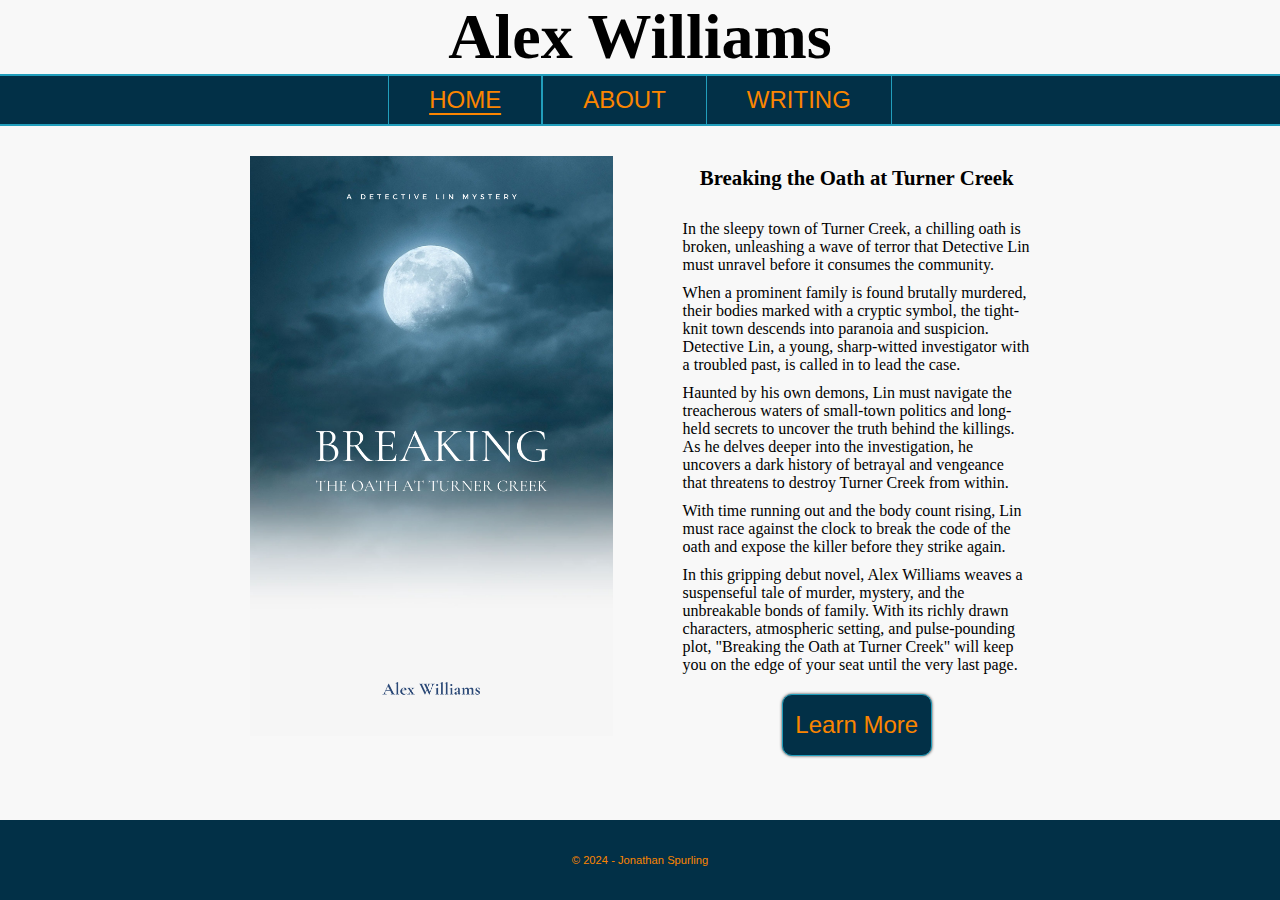
<file: Author-AlexWilliams/index.html>
<!DOCTYPE html>
<html lang="en">
<head>
    <meta charset="UTF-8">
    <meta name="viewport" content="width=device-width, initial-scale=1.0">
    <title>Alex Williams</title>
    <link rel="apple-touch-icon" sizes="180x180" href="./assets/favicon/apple-touch-icon.png">
    <link rel="icon" type="image/png" sizes="32x32" href="./assets/favicon/favicon-32x32.png">
    <link rel="icon" type="image/png" sizes="16x16" href="./assets/favicon/favicon-16x16.png">
    <link rel="manifest" href="./assets/site.webmanifest">
    <link rel="stylesheet" href="styles.css">
</head>
<body>
    <header>
        <h1>Alex Williams</h1>
    </header>
    <nav>
        <ul>
            <li><a href="index.html" class="active">HOME</a></li>
            <li><a href="about.html">ABOUT</a></li>
            <li><a href="writing.html">WRITING</a></li>
        </ul>
    </nav>
    <main>
        <img id="book" src="./assets/book-cover.png" alt="Fake book cover by author Alex Williams" >
        <section>
            <h2>Breaking the Oath at Turner Creek</h2>
            <p>In the sleepy town of Turner Creek, a chilling oath is broken, unleashing a wave of terror that Detective Lin must unravel before it consumes the community.</p>
            <p>When a prominent family is found brutally murdered, their bodies marked with a cryptic symbol, the tight-knit town descends into paranoia and suspicion. Detective Lin, a young, sharp-witted investigator with a troubled past, is called in to lead the case.</p>
            <p>Haunted by his own demons, Lin must navigate the treacherous waters of small-town politics and long-held secrets to uncover the truth behind the killings. As he delves deeper into the investigation, he uncovers a dark history of betrayal and vengeance that threatens to destroy Turner Creek from within.</p>
            <p>With time running out and the body count rising, Lin must race against the clock to break the code of the oath and expose the killer before they strike again.</p>
            <p>In this gripping debut novel, Alex Williams weaves a suspenseful tale of murder, mystery, and the unbreakable bonds of family. With its richly drawn characters, atmospheric setting, and pulse-pounding plot, "Breaking the Oath at Turner Creek" will keep you on the edge of your seat until the very last page.</p>
            <a href="writing.html" class="button">Learn More</a>
        </section>

    </main>
    <footer>
        <p>&copy; 2024 - <a href="https://jonspurling.ca" target="_blank">Jonathan Spurling</a></p>
    </footer>
</body>
</html>
</file>
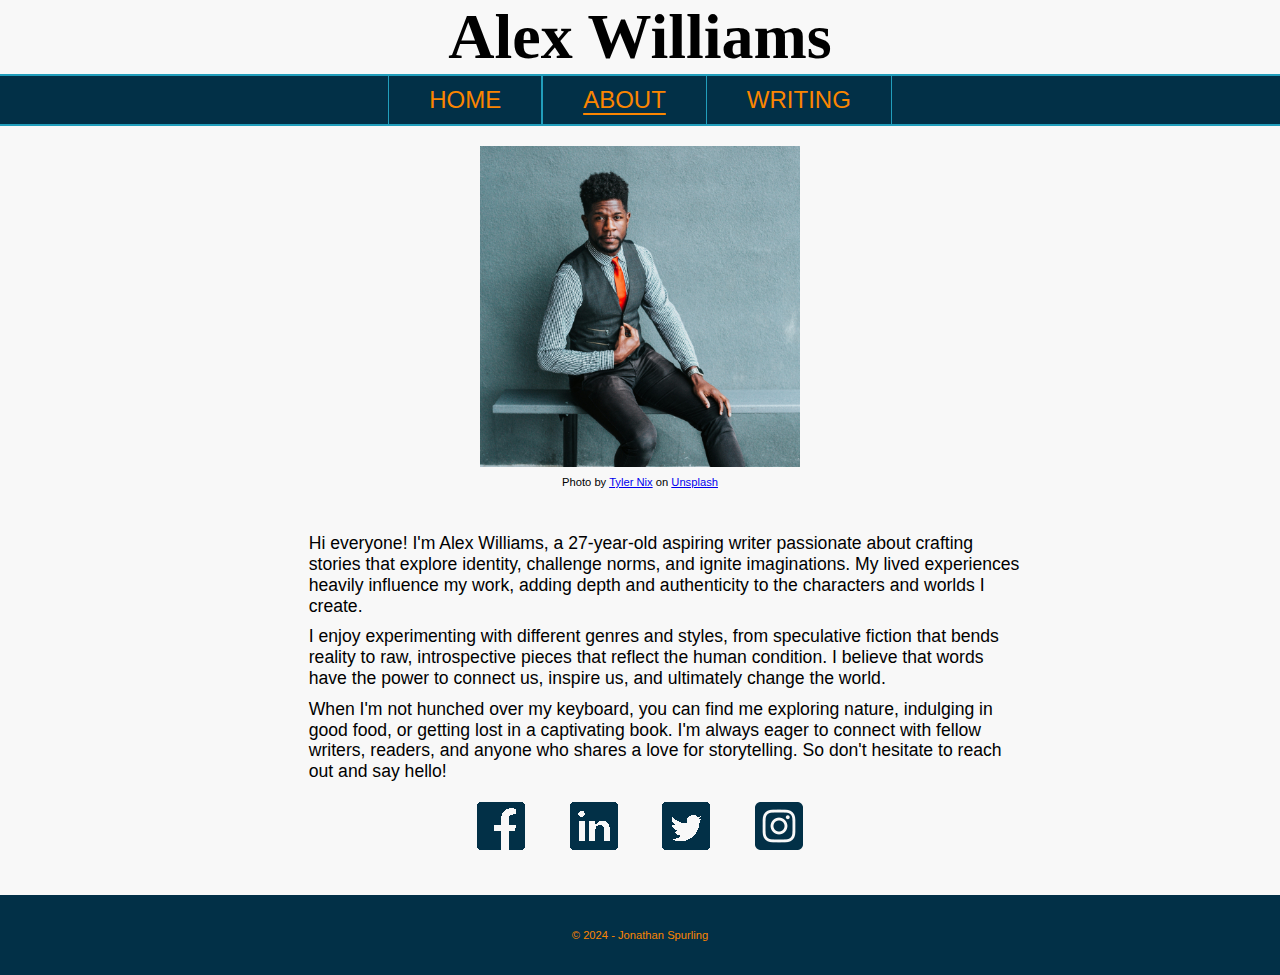
<file: Author-AlexWilliams/about.html>
<!DOCTYPE html>
<html lang="en">
<head>
    <meta charset="UTF-8">
    <meta name="viewport" content="width=device-width, initial-scale=1.0">
    <title>Alex Williams</title>
    <link rel="apple-touch-icon" sizes="180x180" href="./assets/favicon/apple-touch-icon.png">
    <link rel="icon" type="image/png" sizes="32x32" href="./assets/favicon/favicon-32x32.png">
    <link rel="icon" type="image/png" sizes="16x16" href="./assets/favicon/favicon-16x16.png">
    <link rel="manifest" href="./assets/site.webmanifest">
    <link rel="stylesheet" href="styles.css">
</head>
<body>
    <header>
        <h1>Alex Williams</h1>
    </header>
    <nav>
        <ul>
            <li><a href="index.html" aria-label="Go back to Alex Williams home page." >HOME</a></li>
            <li><a href="about.html" aria-label="Refreshed the page." class="active">ABOUT</a></li>
            <li><a href="writing.html" aria-label="See exerpts from the book.">WRITING</a></li>
        </ul>
    </nav>
    <main id="about">
        <img id="alex" src="./assets/alex-williams.jpg" alt="Stock image of black male professional by Tyler Nix on Unsplash" >
        <figcaption>Photo by <a href="https://unsplash.com/@nixcreative?utm_content=creditCopyText&utm_medium=referral&utm_source=unsplash">Tyler Nix</a> on <a href="https://unsplash.com/photos/man-wearing-vest-sitting-on-bench-ZGa9d1a_4tA?utm_content=creditCopyText&utm_medium=referral&utm_source=unsplash">Unsplash</a></figcaption>
        <section>    
            <p>Hi everyone! I'm Alex Williams, a 27-year-old aspiring writer passionate about crafting stories that explore identity, challenge norms, and ignite imaginations. My lived experiences heavily influence my work, adding depth and authenticity to the characters and worlds I create.</p>

            <p>I enjoy experimenting with different genres and styles, from speculative fiction that bends reality to raw, introspective pieces that reflect the human condition. I believe that words have the power to connect us, inspire us, and ultimately change the world.</p>

            <p>When I'm not hunched over my keyboard, you can find me exploring nature, indulging in good food, or getting lost in a captivating book. I'm always eager to connect with fellow writers, readers, and anyone who shares a love for storytelling. So don't hesitate to reach out and say hello!</p>
        </section>
        <section id="contact">
            <a href="https://facebook.com"  target="_blank"><img src="./assets/social-icons/facebook.png" alt="Facebook Logo"></a>
            <a href="https://linkedin.com" target="_blank"><img src="./assets/social-icons/linkedin.png" alt="LinkedIn Logo"></a>
            <a href="https://twitter.com" target="_blank"><img src="./assets/social-icons/twitter.png"  alt="Twitter Logo"></a>
            <a href="https://instagram.com" target="_blank"><img src="./assets/social-icons/instagram.png" alt="Instagram Logo" ></a>
        </section>
    </main>
    <footer>
        <p>&copy; 2024 - <a href="https://jonspurling.ca" target="_blank">Jonathan Spurling</a></p>
    </footer>
</body>
</html>
</file>
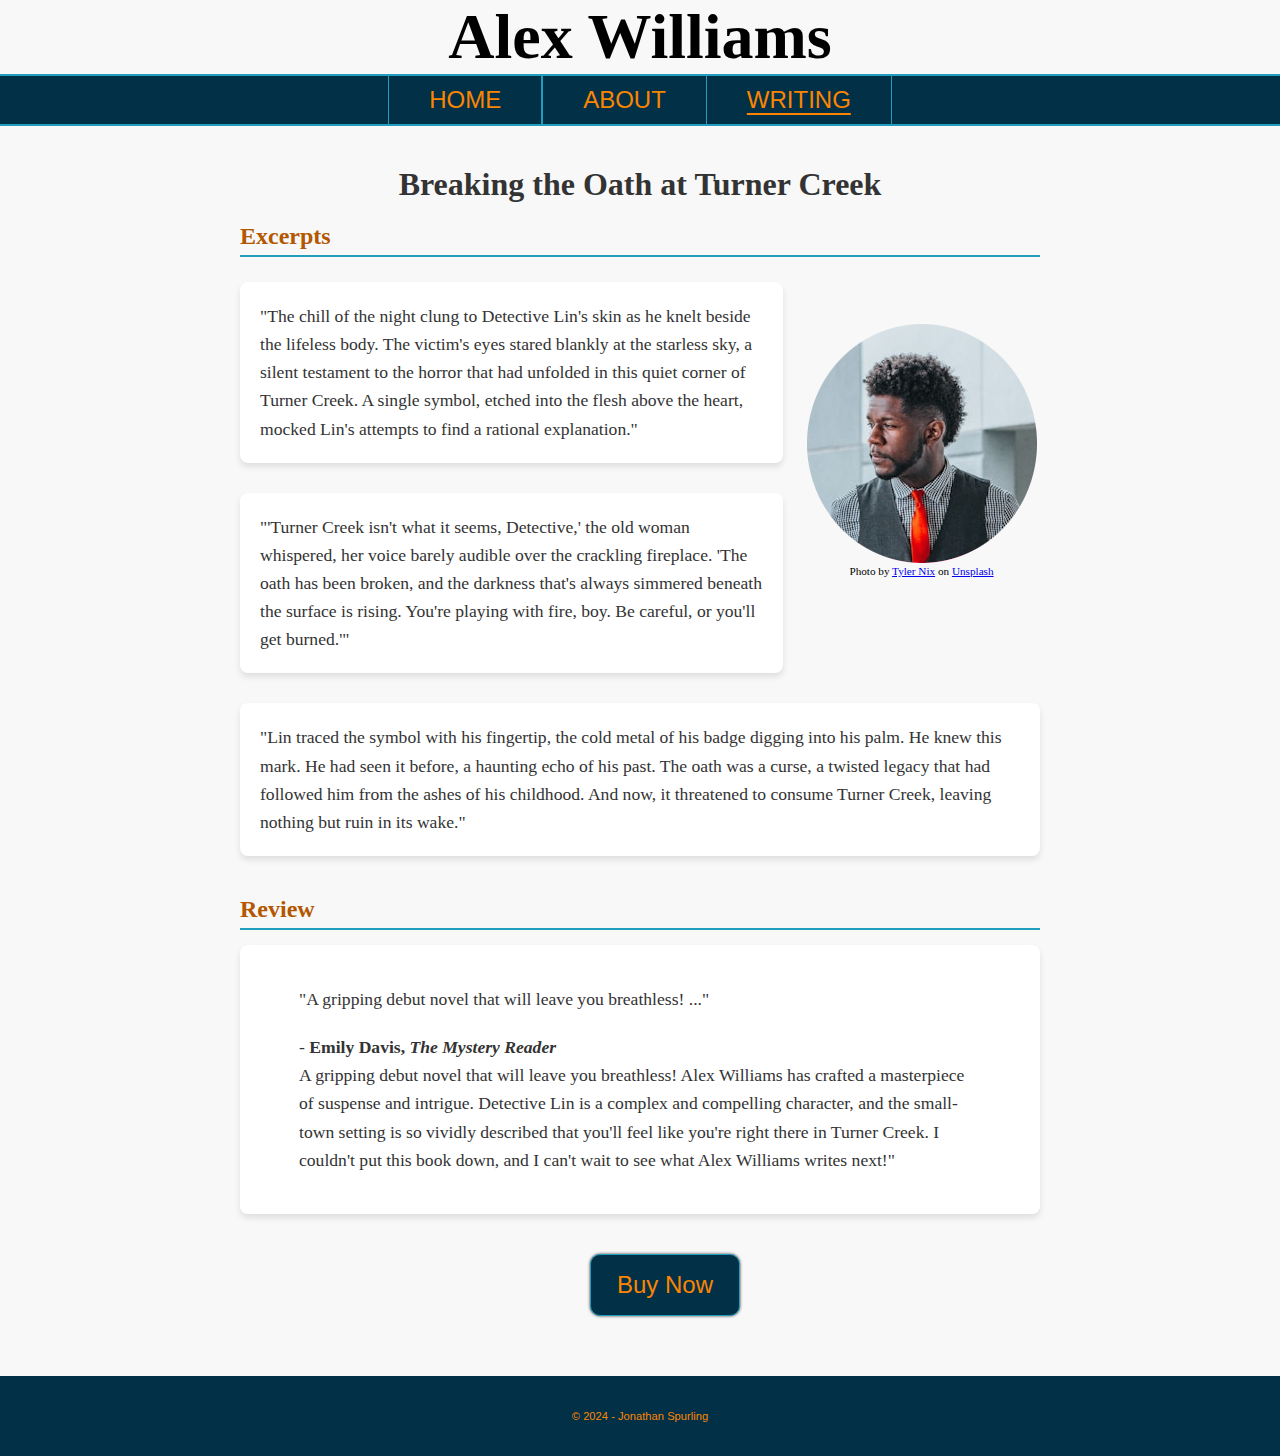
<file: Author-AlexWilliams/writing.html>
<!DOCTYPE html>
<html lang="en">
<head>
    <meta charset="UTF-8">
    <meta name="viewport" content="width=device-width, initial-scale=1.0">
    <title>Alex Williams</title>
    <link rel="apple-touch-icon" sizes="180x180" href="./assets/favicon/apple-touch-icon.png">
    <link rel="icon" type="image/png" sizes="32x32" href="./assets/favicon/favicon-32x32.png">
    <link rel="icon" type="image/png" sizes="16x16" href="./assets/favicon/favicon-16x16.png">
    <link rel="manifest" href="./assets/site.webmanifest">
    <link rel="stylesheet" href="styles.css">
</head>
<body>
    <header>
        <h1>Alex Williams</h1>
    </header>
    <nav>
        <ul>
            <li><a href="index.html" >HOME</a></li>
            <li><a href="about.html">ABOUT</a></li>
            <li><a href="writing.html" class="active">WRITING</a></li>
        </ul>
    </nav>
    <main id="writing">
        <h2>Breaking the Oath at Turner Creek</h2>
            <h3>Excerpts</h3>
            <div class="excerpts">              
                <div class="excerpt image">
                    <img src="./assets/alex-williams-headshot.png" alt="Stock Image of black professional by Tyler Wix on Unsplash">
                    <figcaption>Photo by <a href="https://unsplash.com/@nixcreative?utm_content=creditCopyText&utm_medium=referral&utm_source=unsplash">Tyler Nix</a> on <a href="https://unsplash.com/photos/man-wearing-vest-sitting-on-bench-ZGa9d1a_4tA?utm_content=creditCopyText&utm_medium=referral&utm_source=unsplash">Unsplash</a></figcaption>
                </div>
                <div class="excerpt">
                    <p>"The chill of the night clung to Detective Lin's skin as he knelt beside the lifeless body. The victim's eyes stared blankly at the starless sky, a silent testament to the horror that had unfolded in this quiet corner of Turner Creek. A single symbol, etched into the flesh above the heart, mocked Lin's attempts to find a rational explanation."</p>
                </div>
                <div class="excerpt">
                    <p>"'Turner Creek isn't what it seems, Detective,' the old woman whispered, her voice barely audible over the crackling fireplace. 'The oath has been broken, and the darkness that's always simmered beneath the surface is rising. You're playing with fire, boy. Be careful, or you'll get burned.'"</p>
                </div>
                <div class="excerpt">
                    <p>"Lin traced the symbol with his fingertip, the cold metal of his badge digging into his palm. He knew this mark. He had seen it before, a haunting echo of his past. The oath was a curse, a twisted legacy that had followed him from the ashes of his childhood. And now, it threatened to consume Turner Creek, leaving nothing but ruin in its wake."</p>
                </div>
            </div>
        </section>
        <h3>Review</h3>
        <section class="review">
            
            <p class="quote">"A gripping debut novel that will leave you breathless! ..."</p>
            <p class="reviewer">- <span class="reviewed-by">Emily Davis, <em>The Mystery Reader</em></span><br>A gripping debut novel that will leave you breathless! Alex Williams has crafted a masterpiece of suspense and intrigue. Detective Lin is a complex and compelling character, and the small-town setting is so vividly described that you'll feel like you're right there in Turner Creek. I couldn't put this book down, and I can't wait to see what Alex Williams writes next!"</p>
        </section>

        <section>
            <a href="https://amazon.com" target="_blank" class="button">Buy Now</a>
        </section>
    </main>
    <footer>
        <p>&copy; 2024 - <a href="https://jonspurling.ca" target="_blank">Jonathan Spurling</a></p>
    </footer>
</body>
</html>
</file>
<file: Author-AlexWilliams/styles.css>
* {
    box-sizing: border-box;
    margin: 0;
    padding: 0;
}

body {
    background-color: #F8F8F8;
    display: flex;
    min-height: 100vh;
    flex-direction: column;
}

header {
    display: flex;
    background-color: #F8F8F8;
    font-family: Georgia, 'Times New Roman', Times, serif;
    text-align: center;
    height: 50px;
}
h1 {
    display: block;
    margin: auto;
}

h2 {
    text-align: center;   
}

.active {
    text-decoration: underline;
    text-underline-offset: 5px;
    text-decoration-thickness: 1.5px;;
}

.active:hover {
    transform: scale(1);
}

nav {
    font-family: Helvetica, Verdana, Tahoma, sans-serif;
    width: 100%;
    background-color: #023047;
}

nav ul {
    display: flex;
    flex-direction: column;
    list-style: none;
    margin: 0 auto;
    text-align: center;   
}

nav ul li {
    padding: 10px 0;
    border-top: 2px solid #219EBC;
}
nav ul li:last-of-type {
    border-bottom:2px solid #219EBC;
}

nav ul li a {
    color: #FB8500;
    text-decoration: none;
    transition: transform 0.3s ease;
    display: inline-block;
}

nav ul li a:hover {
    transform: scale(0.7);
}

main {
    width: 95%;
    background-color: #F8F8F8;
    margin: 20px auto 0;
    display: flex;
    flex-direction: column;
    flex: 1;
}

main img#book {
    max-width: 300px;
    max-height: auto;
    padding: 10px;
    margin: 0 auto;
    display: block;
}

main section h2 {
    margin-bottom: 20px;
}

main section p {
    width: 95%;
    margin: 0 auto;
}

main section a.button {
    margin: 20px auto 0;
    width: 150px;
    font-size: 1.5rem;
    display: flex;
    align-items: center;
    justify-content: center;
    border: 1px solid #219EBC;
    border-radius: 10px;
    line-height: 60px;
    background-color: #023047;
    color: #FB8500;
    text-decoration: none;
    font-family: Verdana, Geneva, Tahoma, sans-serif;
    transition: transform 0.3s ease;
    box-shadow: 0px 0px 3px #333;
}

main section a.button:hover {
    transform: scale(0.9);   
}
main#writing {
    background-color: #F8F8F8; /* Light gray background */
    flex-direction: column; /* Stack elements vertically */
}

main#writing h2 {
    color: #333; /* Dark text for title */
    font-size: 2em;
    margin-bottom: 20px;
}

main#writing h3 {
    color: #B35700;  /* Orange for subheadings */
    font-size: 1.5em; /* Larger size for emphasis */
    border-bottom: 2px solid #219EBC; /* Underline with a contrasting blue */
    padding-bottom: 5px;
    margin-bottom: 15px;
}

main#writing h3:last-of-type {
    margin-top: 20px;
}

.excerpt {
    background-color: #fff;  
    border: none;
    box-shadow: 0 4px 6px rgba(0,0,0,0.1);
    border-radius: 8px;
    padding: 20px;
    margin-top: 10px;
    font-size: 1.1rem;
    line-height: 1.6; /* Improve readability with better line height */
}

.excerpt p {
    color: #333;
}

.image {
    background: none;
    border: none;
    box-shadow: none;
    padding: 0;
}

.image img {
    width: 25%; /* Make image fill the grid cell */
    height: auto;
    border-radius: 8px;
    margin: 0 auto;
    display: block;
}

.review {
    background-color: #fff;
    color: #333;
    border-radius: 5px;
    box-shadow: 0 4px 6px rgba(0,0,0,0.1);
    border-radius: 8px;
    padding: 20px;
    font-size: 1.1rem;
    line-height: 1.6;
    margin: 0;
}

.review p.reviewer span.reviewed-by {
    font-weight: 800;
}

.review p {
    padding: 20px 5px 0;
}
.review p:last-of-type {
    padding-bottom: 20px;
}
figcaption {
    text-align: center;  
    font-size: .7rem; 
    margin-bottom: 10px;
}

footer {
    margin-top: 20px;

    height: 80px;
    background-color: #023047;
    color: #FB8500;
    display: flex;
    font-family: Helvetica, Verdana, Tahoma, sans-serif;
    font-size: .7rem;
}
footer p {
    margin: auto;    
}

footer p a {
    color: #FB8500;
    text-decoration: none;
}
footer p a:active {
    color: #FB8500;
}
footer p a:hover {
    text-decoration: underline;
}

main#about {
    flex-direction: column;
    font-size: 1.1rem;
    line-height: 1.3rem;
    font-family: Helvetica, Verdana, Tahoma, sans-serif;
}

main img#alex {
    width: 80%;
    display: block;
    margin: 0 auto 5px;    
}
main section#contact {
    margin: 20px auto;
}

main section#contact a {
    padding: 20px;
}

main section#contact a img {
    transition: transform 0.3s ease;
}

main section#contact a img:hover {
    transform: scale(0.7);
}

@media only screen and (min-width: 800px) {
  
    header {
        font-size: 2rem;
        height: auto;
    }
    nav {
        width: 100%;
        font-size: 1.5rem;
        display: flex;
        background-color: #023047;
        border-top: 2px solid #219EBC;
        border-bottom: 2px solid #219EBC;
    }
    nav ul {
        flex-direction: row;
        margin: auto;
    }
    
    nav ul li {
        padding: 10px 40px;
        border: none;
        border-left: 1px solid #219EBC;
        border-right: 1px solid #219EBC;

    }
    nav ul li:last-of-type {
        border: none;
        border-right: 1px solid #219EBC;
    }

    main {
        width: 800px;
        flex-direction: row;
    }
    
    main img#book {
        max-width: 400px;
        max-height: 600px;
        padding: 10px;
    }
    
    main img#alex {
        width: 40%;
        height: 40%;
    }
    
    main section {
        margin-left: 50px;
        margin-top: 20px;
    }
    main section h2 {
        font-size: 1.3em;
    }
    main section p {
        padding-top: 10px;
    }
    
    main#about {
        flex-direction: column;
        font-size: 1.1rem;
        line-height: 1.3rem;
        font-family: Helvetica, Verdana, Tahoma, sans-serif;
    }
    
    main section#contact {
        margin: 20px auto;
    }
    
    main section#contact a {
        padding: 20px;
    }
    
    main section#contact a img {
        transition: transform 0.3s ease;
    }
    
    main section#contact a img:hover {
        transform: scale(0.7);
    }
    
    main#writing {
        width: 800px; /* Limit the width of the main content area */
        margin: 40px auto;
    }
       
    .excerpts {
        display: grid;
        grid-template-columns: 1fr 1fr 1fr; /* Two columns for the image and excerpts */
        grid-template-rows: repeat(4, auto); /* Two rows to accommodate the layout */
        gap: 20px; /* Space between the items */
        width: 100%; /* Make the grid fill the width of its container */
    }
        
    .image img {
        width: 100%; /* Make image fill the grid cell */
        height: auto;
    }
    
    .excerpt:nth-child(2) { grid-column: 1 / span 3; grid-row: 1; }
    .excerpt:nth-child(1) { grid-column: 4; grid-row: 1 / span 2; margin-top: 50px; } /* Make image span two rows */
    .excerpt:nth-child(3) { grid-column: 1 / span 3; grid-row: 2; }
    .excerpt:nth-child(4) { grid-column: 1 / span 4; grid-row: 3; }
      
    .review {
        background-color: #fff;
        color: #333;
        border-radius: 5px;
        box-shadow: 0 4px 6px rgba(0,0,0,0.1);
        border-radius: 8px;
        padding: 20px;
        font-size: 1.1rem;
        line-height: 1.6;
        margin: 0;
    }
    
    .review p.reviewer span.reviewed-by {
        font-weight: 800;
    }
    
    .review p {
        padding: 20px 20px 0;
    }
    .review p:last-of-type {
        padding-bottom: 20px;
    }
}
</file>
